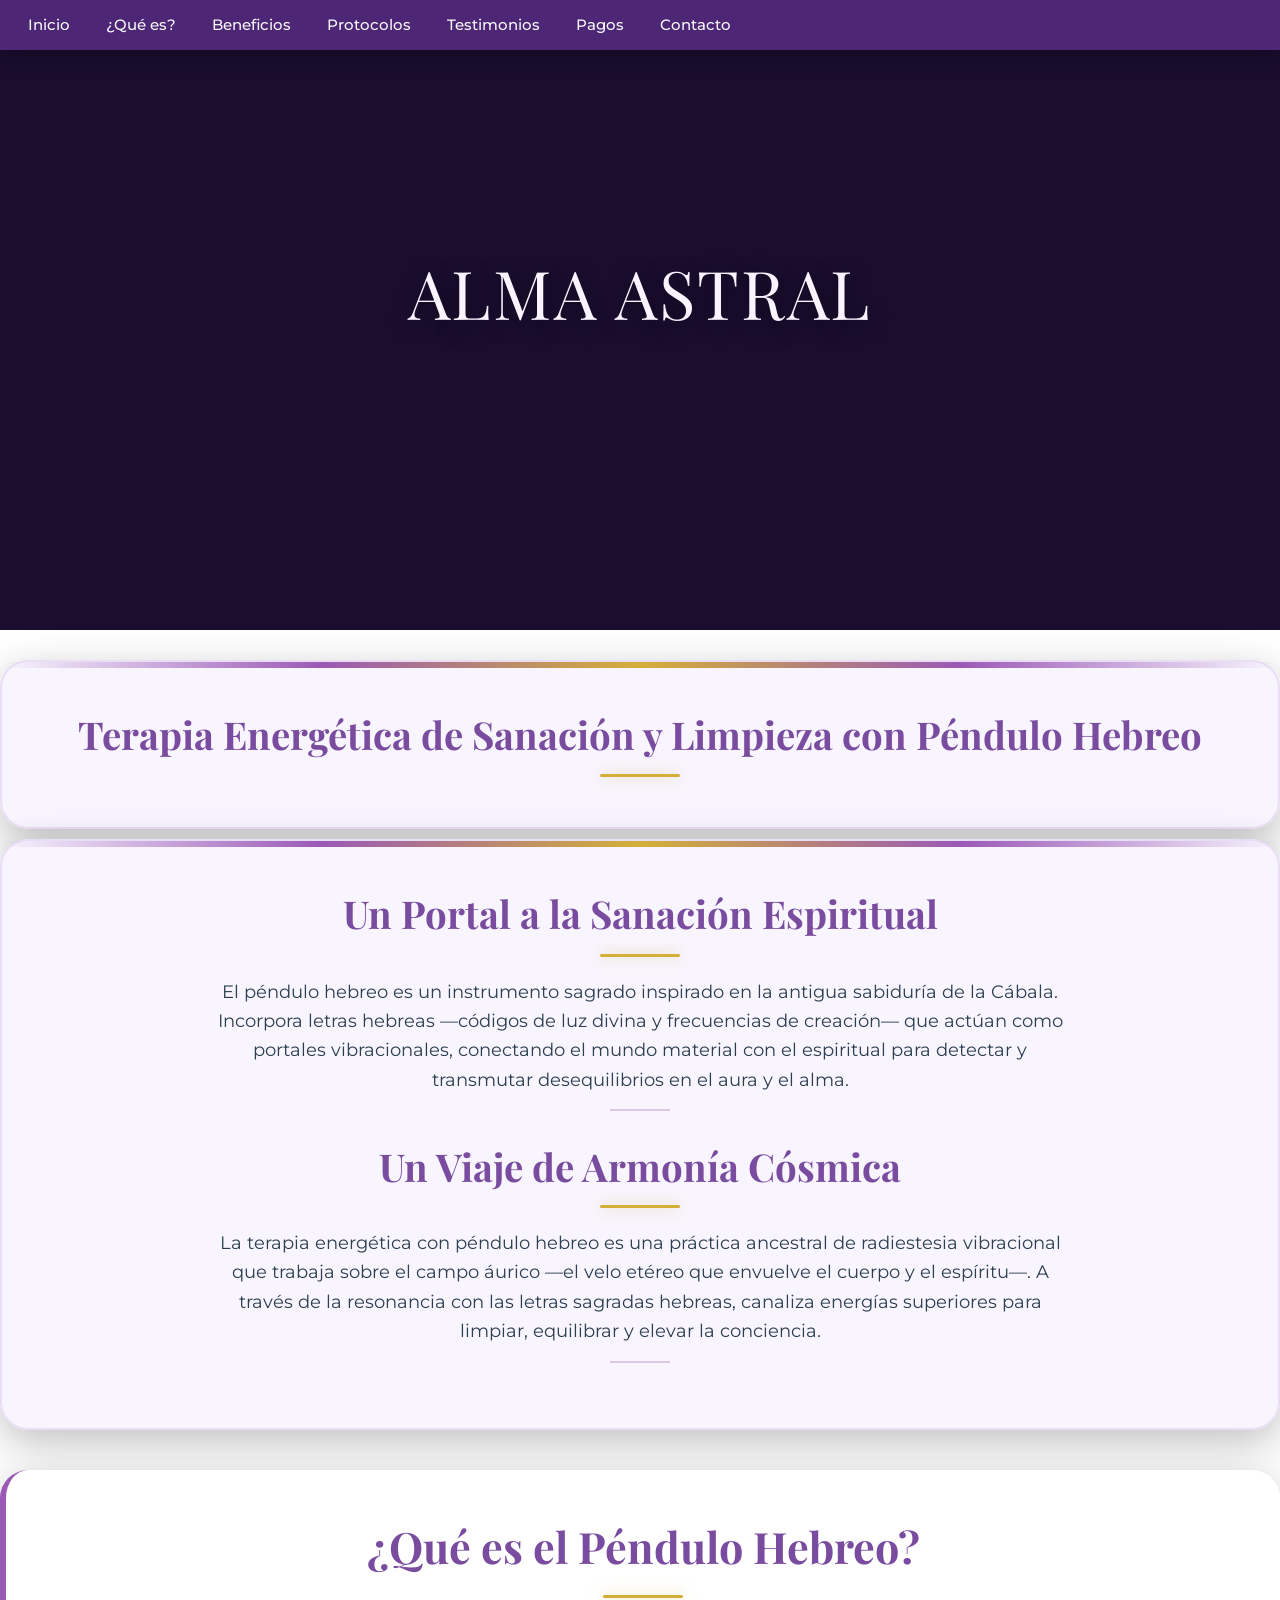
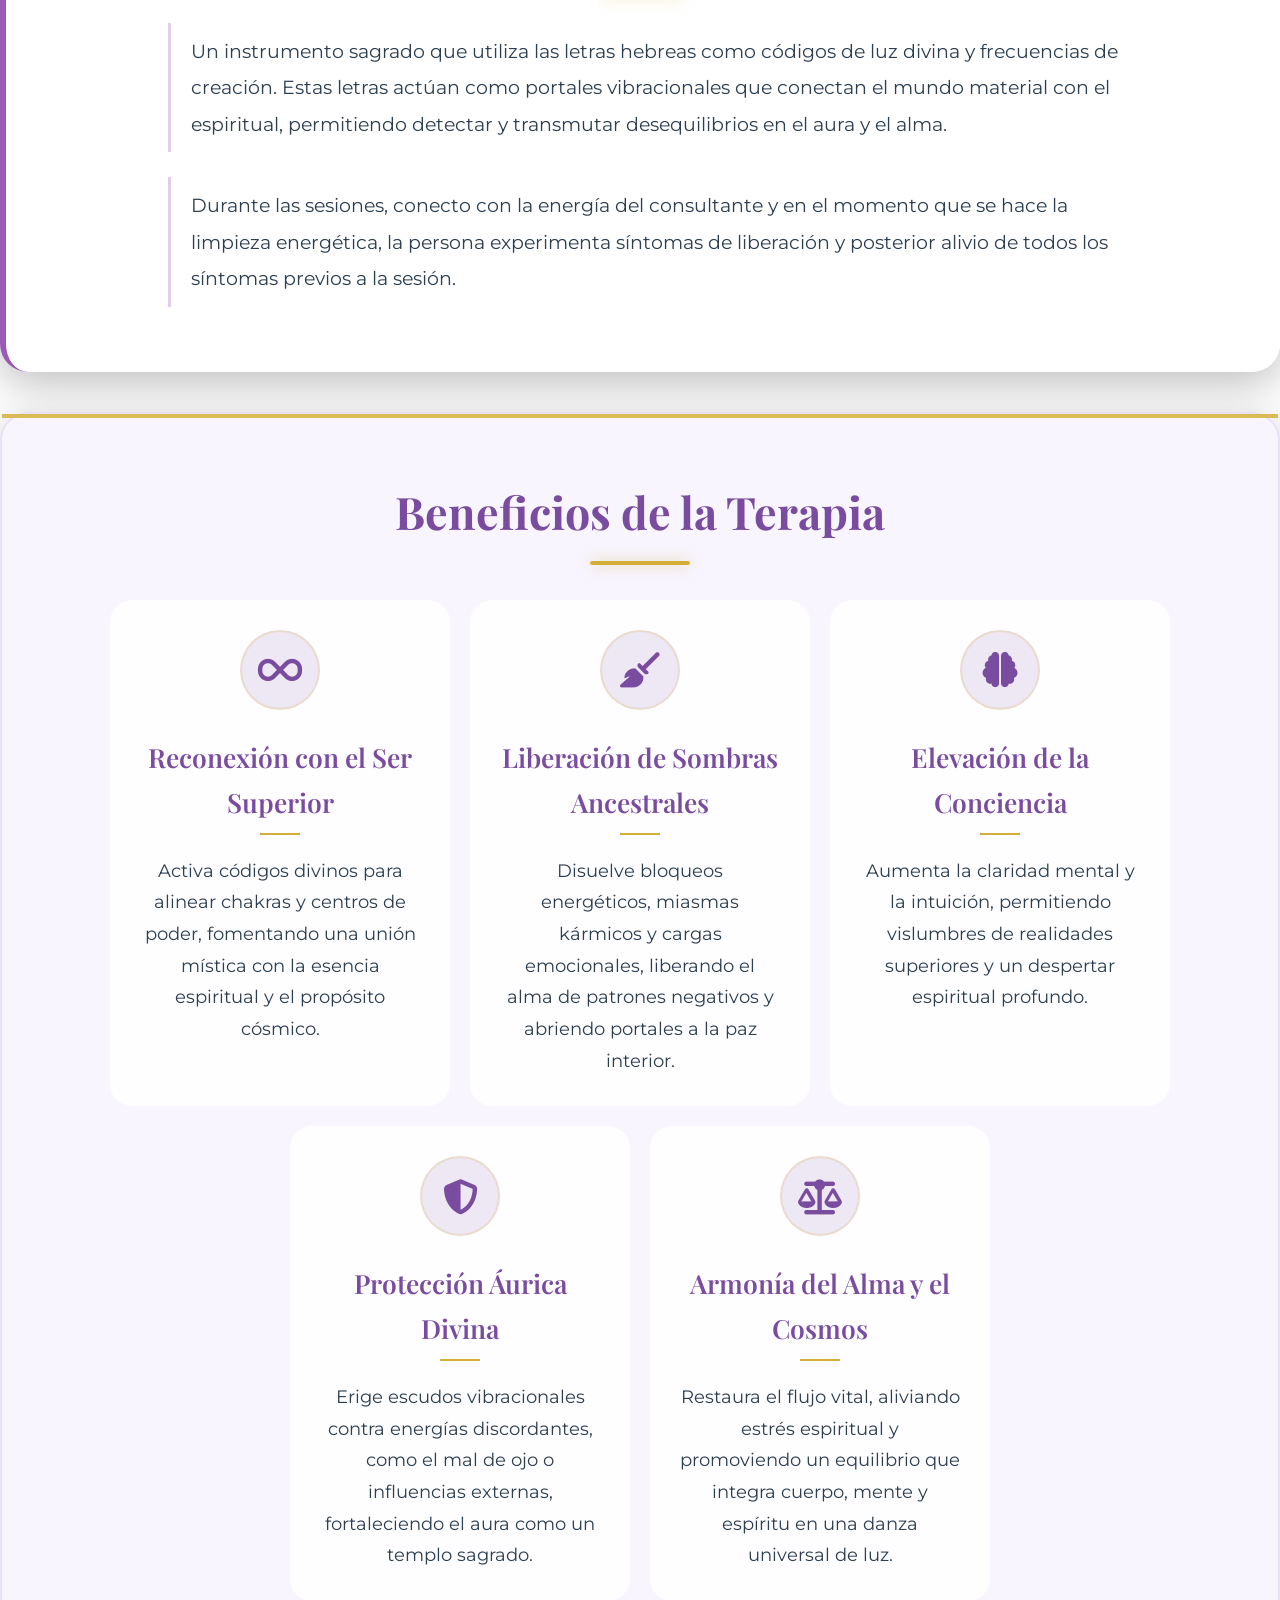
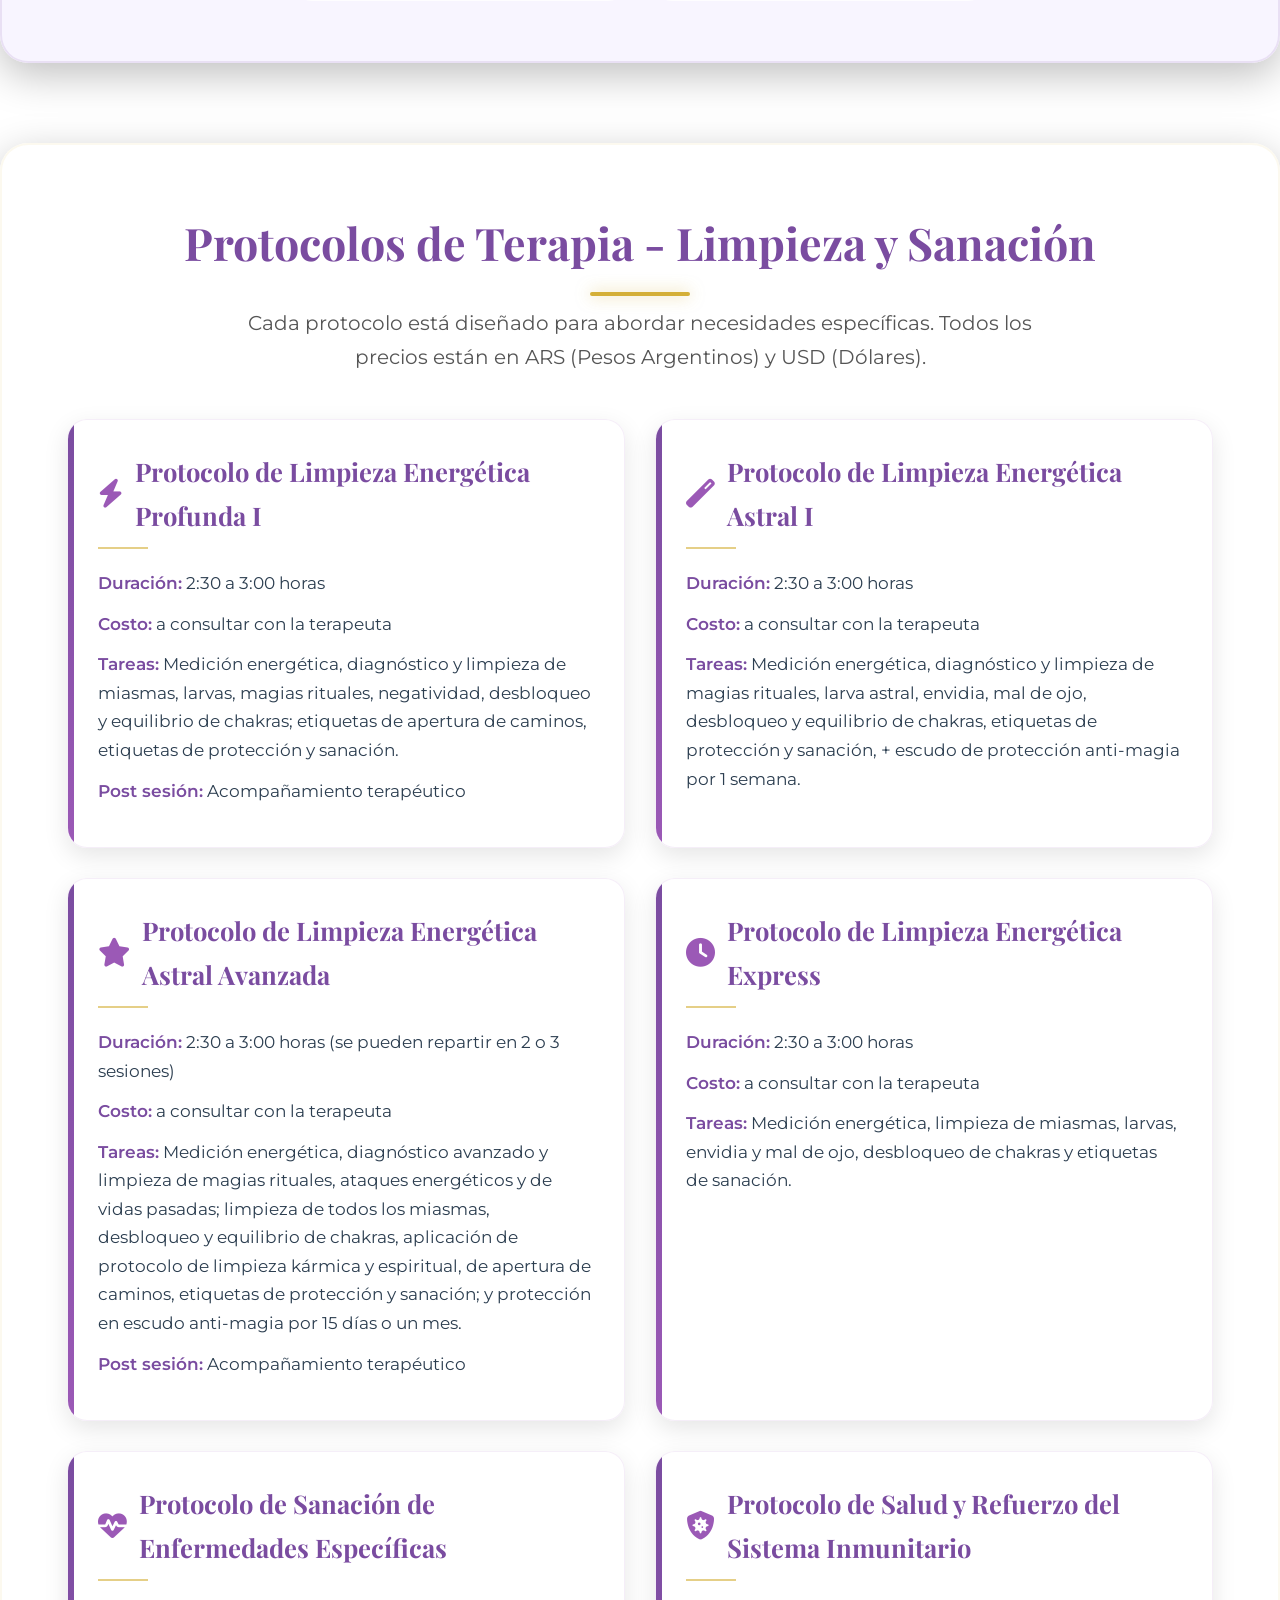
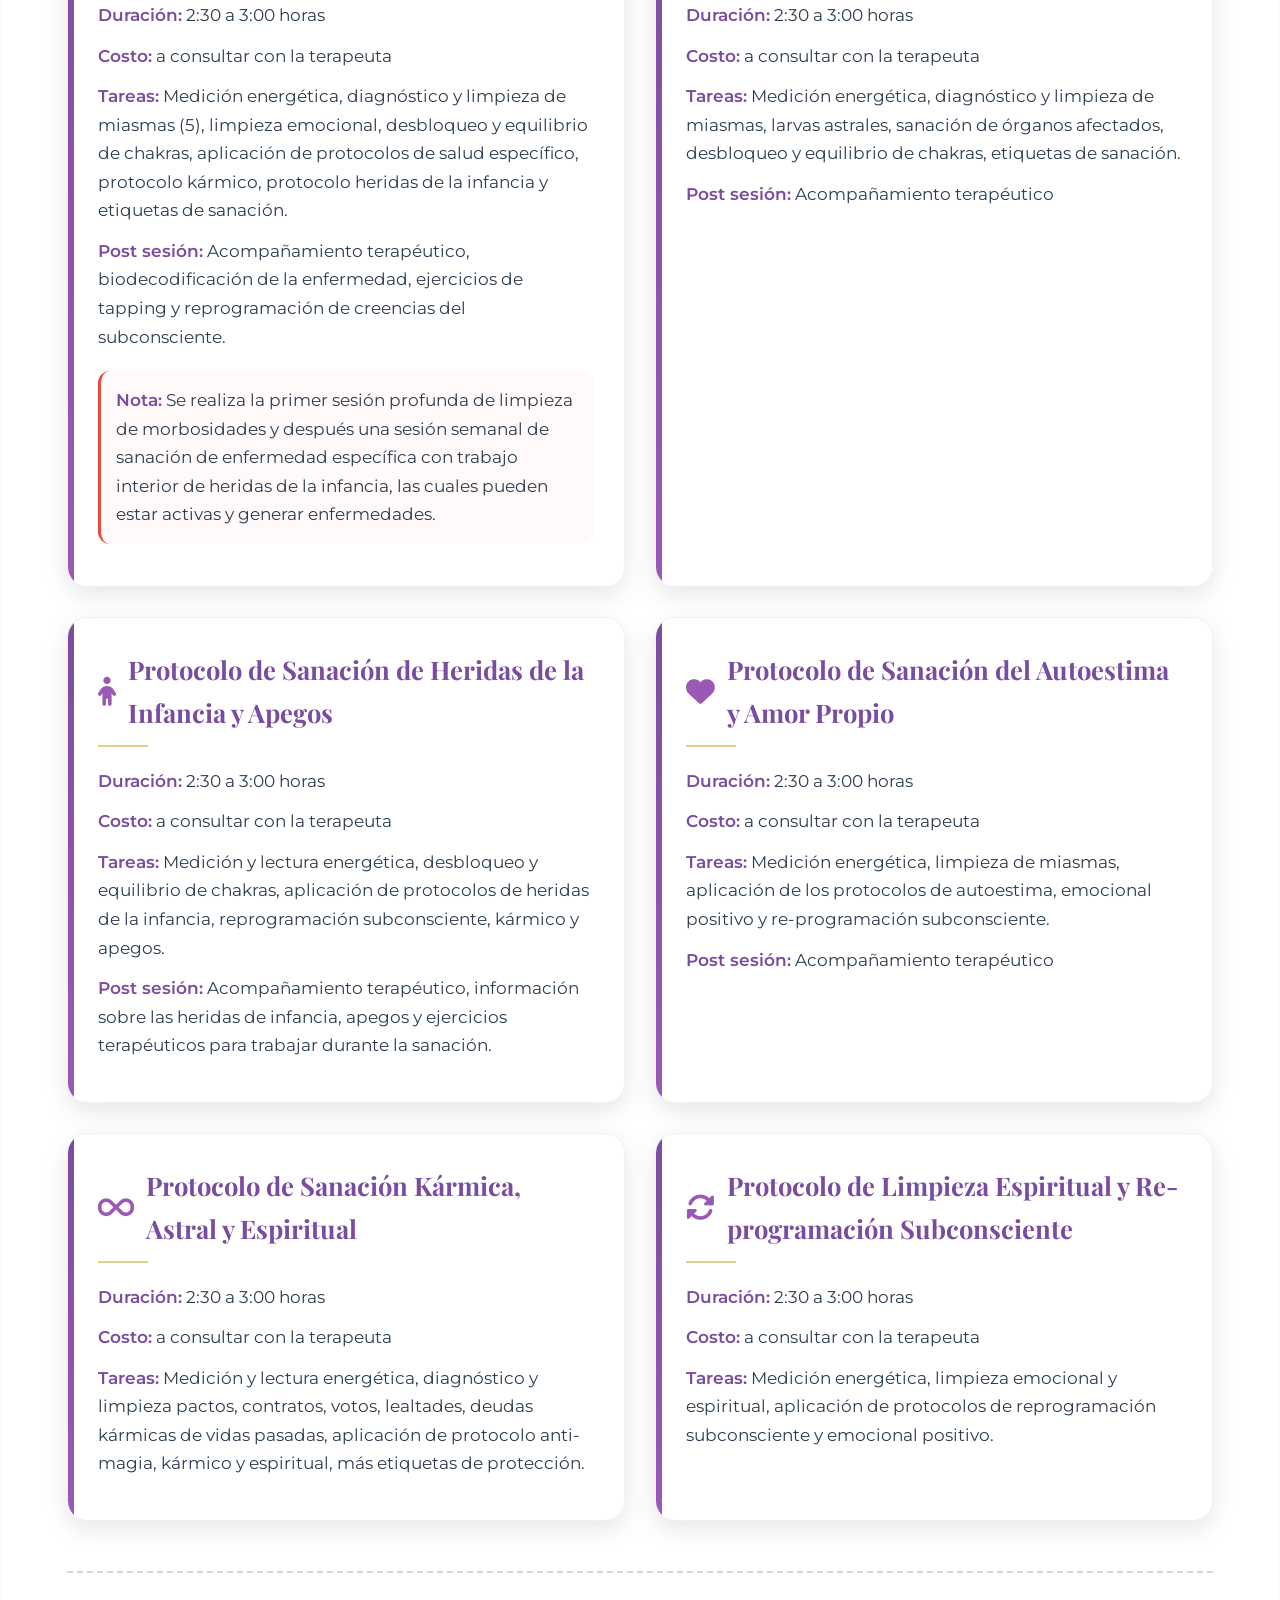
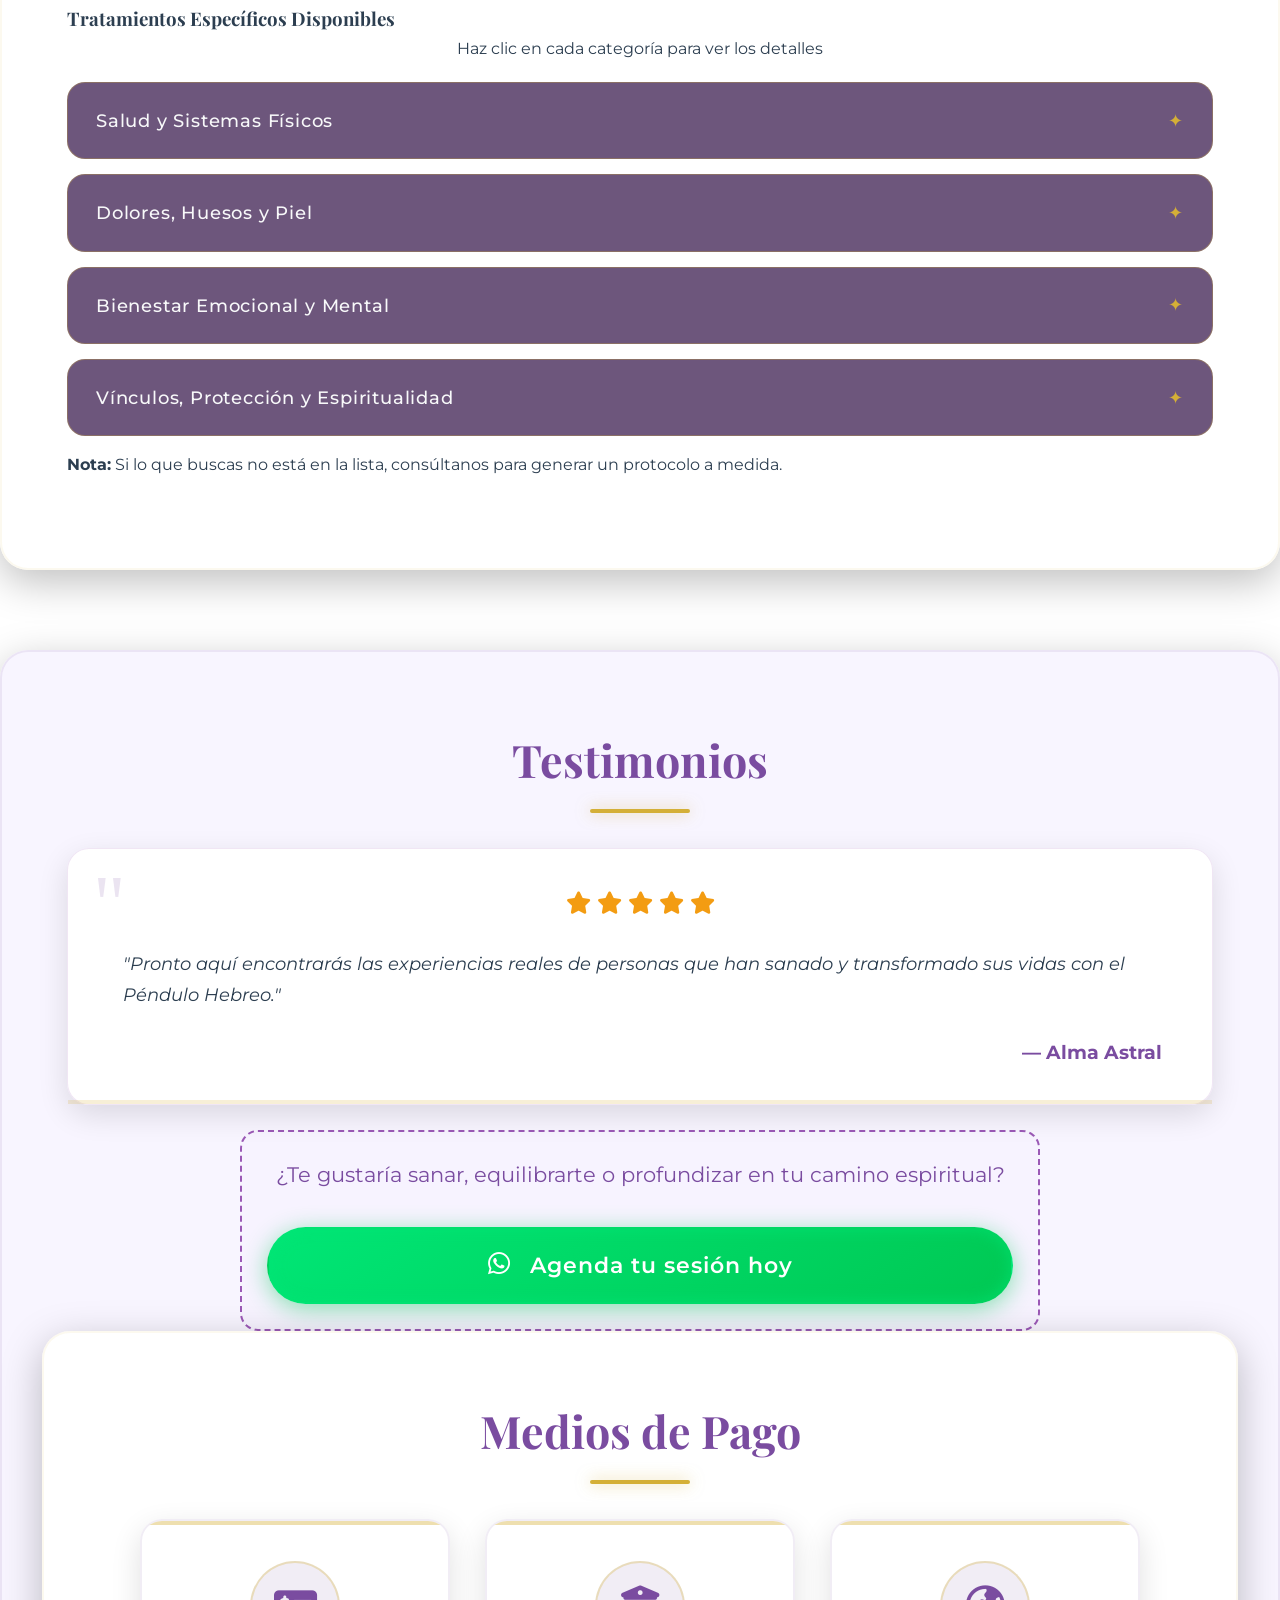
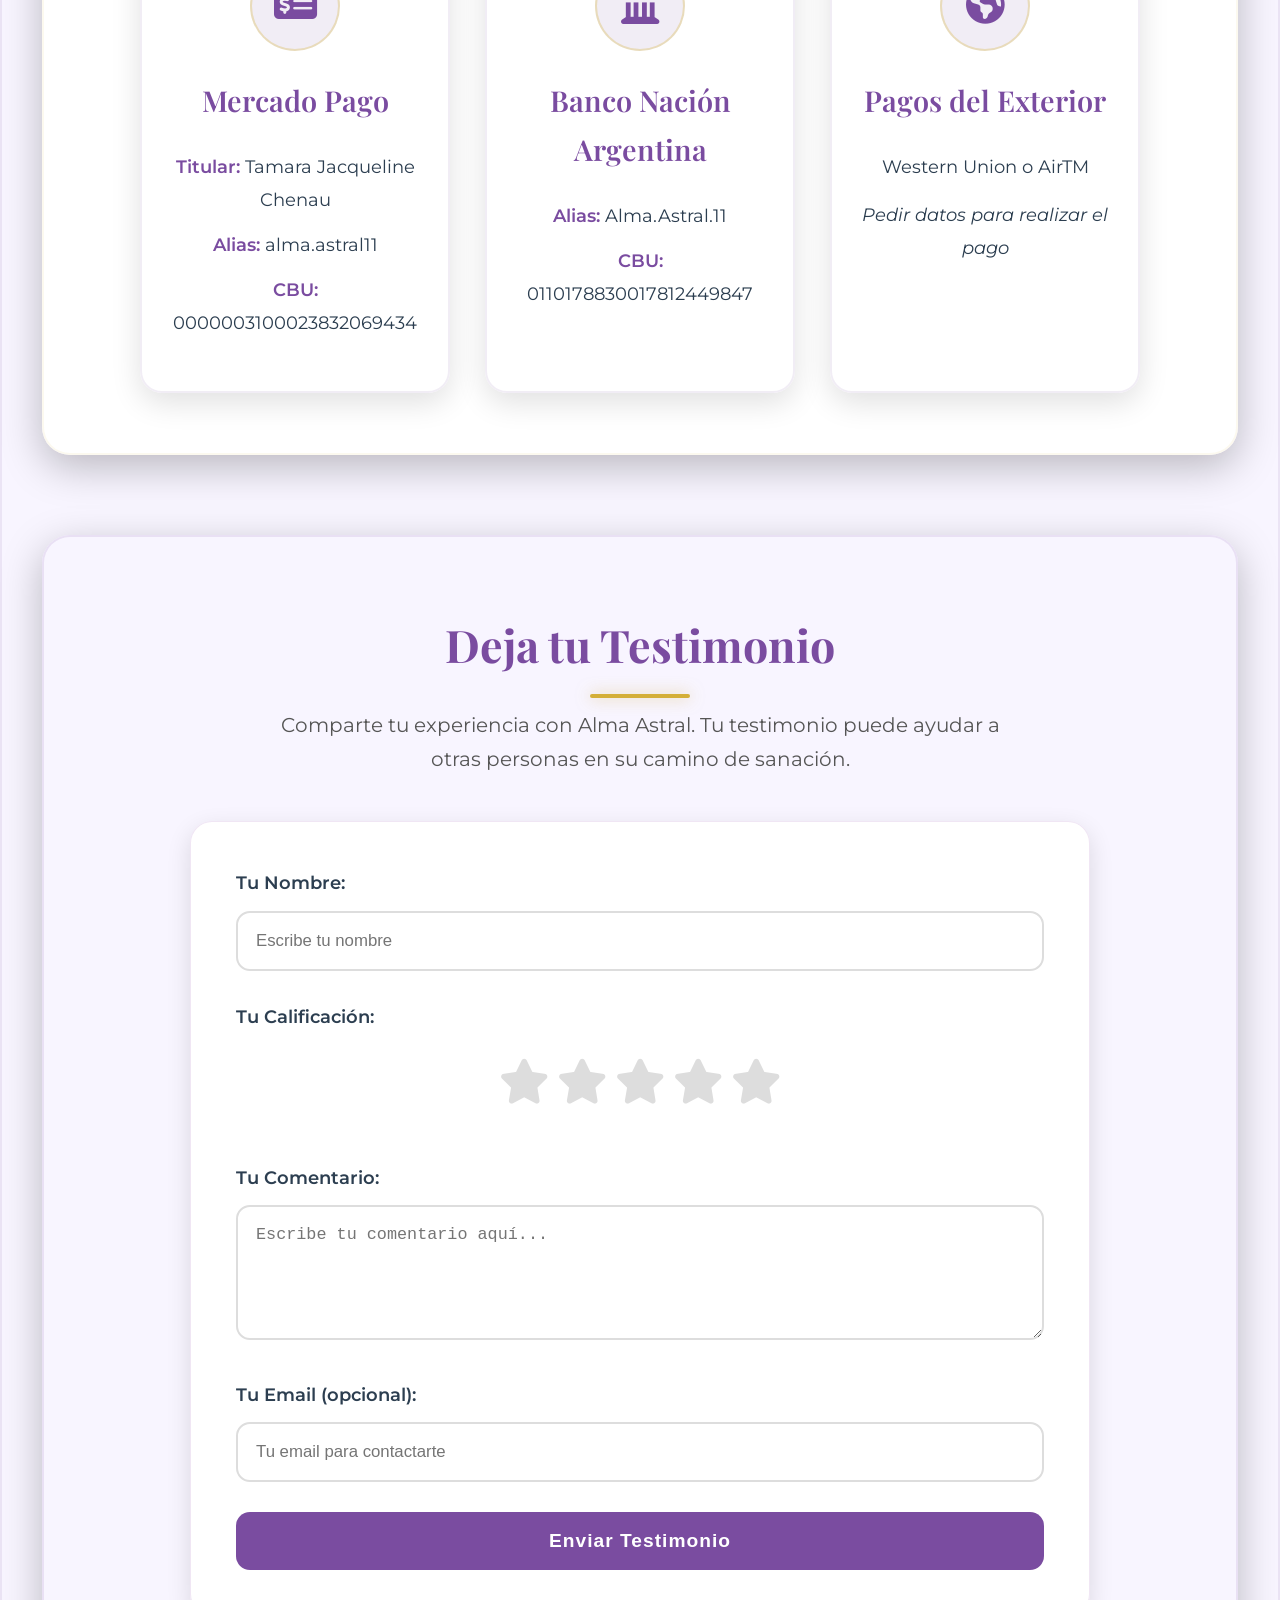
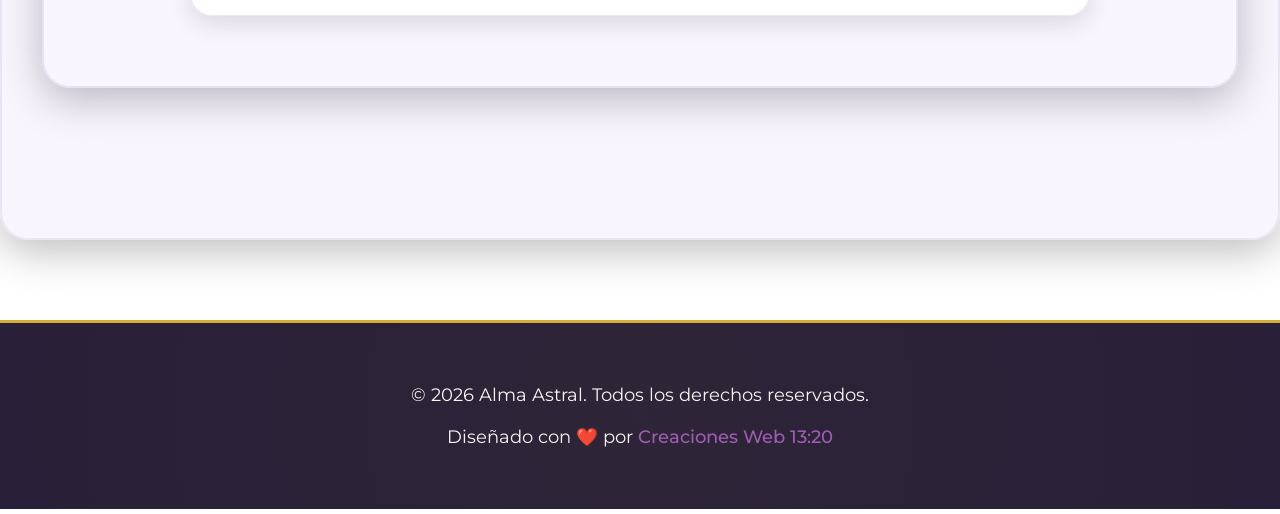
<file: index.html>
<!DOCTYPE html>
<html lang="es">
<head>
    <meta charset="UTF-8">
    <meta name="viewport" content="width=device-width, initial-scale=1.0">
    <title>Alma Astral - Terapia Energética con Péndulo Hebreo</title>
    <link rel="icon" type="image/x-icon" href="favicon.ico">

   <link rel="preconnect" href="https://fonts.googleapis.com">
<link rel="preconnect" href="https://fonts.gstatic.com" crossorigin>
<link href="https://fonts.googleapis.com/css2?family=Montserrat:wght@300;400;600&family=Playfair+Display:ital,wght@0,700;1,700&display=swap" rel="stylesheet">

    <link rel="stylesheet" href="styles.css"> 
    <link rel="stylesheet" href="https://cdnjs.cloudflare.com/ajax/libs/font-awesome/6.4.0/css/all.min.css">
</head>
<body>
    <!-- Cabecera con video -->
    <header class="header">
        <div class="header-content">
            <video autoplay muted loop playsinline class="header-video">
                <source src="cabecera.mp4" type="video/mp4">
                Tu navegador no soporta videos.
            </video>
            <div class="header-overlay">
                <h1>ALMA ASTRAL</h1>
             </div>
        </div>
    </header>

    <!-- Menú de navegación -->
    <nav class="navbar">
        <div class="nav-container">
            <a href="#inicio" class="nav-link">Inicio</a>
            <a href="#que-es" class="nav-link">¿Qué es?</a>
            <a href="#beneficios" class="nav-link">Beneficios</a>
            <a href="#protocolos" class="nav-link">Protocolos</a>
            <a href="#testimonios" class="nav-link">Testimonios</a>
            <a href="#pago" class="nav-link">Pagos</a>
            <a href="#contacto" class="nav-link">Contacto</a>
        </div>
    </nav>

    <!-- Sección principal -->
    <main>
	        <section id="inicio" class="intro-section">
            <div class="container">
			<h2>Terapia Energética de Sanación y Limpieza con Péndulo Hebreo</h2>
                   <div class="intro-content">
            </div>
        </section>
        <!-- Sección de presentación -->
        <section id="inicio" class="intro-section">
            <div class="container">
		      <h2>Un Portal a la Sanación Espiritual</h2>
                <div class="intro-content">
                    <p>El péndulo hebreo es un instrumento sagrado inspirado en la antigua sabiduría de la Cábala. Incorpora letras hebreas —códigos de luz divina y frecuencias de creación— que actúan como portales vibracionales, conectando el mundo material con el espiritual para detectar y transmutar desequilibrios en el aura y el alma.</p>
                <h2>Un Viaje de Armonía Cósmica</h2>
					<p>La terapia energética con péndulo hebreo es una práctica ancestral de radiestesia vibracional que trabaja sobre el campo áurico —el velo etéreo que envuelve el cuerpo y el espíritu—. A través de la resonancia con las letras sagradas hebreas, canaliza energías superiores para limpiar, equilibrar y elevar la conciencia.</p>
                </div>
            </div>
        </section>

        <!-- Sección: ¿Qué es el Péndulo Hebreo? -->
        <section id="que-es" class="about-section">
            <div class="container">
                <h2>¿Qué es el Péndulo Hebreo?</h2>
                <div class="about-content">
                    <p>Un instrumento sagrado que utiliza las letras hebreas como códigos de luz divina y frecuencias de creación. Estas letras actúan como portales vibracionales que conectan el mundo material con el espiritual, permitiendo detectar y transmutar desequilibrios en el aura y el alma.</p>
                    <p>Durante las sesiones, conecto con la energía del consultante y en el momento que se hace la limpieza energética, la persona experimenta síntomas de liberación y posterior alivio de todos los síntomas previos a la sesión.</p>
                </div>
            </div>
        </section>

        <!-- Sección de beneficios -->
        <section id="beneficios" class="benefits-section">
            <div class="container">
                <h2>Beneficios de la Terapia</h2>
                <div class="benefits-grid">
                    
                    <div class="benefit-card">
                        <div class="benefit-icon">
                            <i class="fas fa-infinity"></i>
                        </div>
                        <h3>Reconexión con el Ser Superior</h3>
                        <p>Activa códigos divinos para alinear chakras y centros de poder, fomentando una unión mística con la esencia espiritual y el propósito cósmico.</p>
                    </div>

                    <div class="benefit-card">
                        <div class="benefit-icon">
                            <i class="fas fa-broom"></i>
                        </div>
                        <h3>Liberación de Sombras Ancestrales</h3>
                        <p>Disuelve bloqueos energéticos, miasmas kármicos y cargas emocionales, liberando el alma de patrones negativos y abriendo portales a la paz interior.</p>
                    </div>

                    <div class="benefit-card">
                        <div class="benefit-icon">
                            <i class="fas fa-brain"></i>
                        </div>
                        <h3>Elevación de la Conciencia</h3>
                        <p>Aumenta la claridad mental y la intuición, permitiendo vislumbres de realidades superiores y un despertar espiritual profundo.</p>
                    </div>

                    <div class="benefit-card">
                        <div class="benefit-icon">
                            <i class="fas fa-shield-alt"></i>
                        </div>
                        <h3>Protección Áurica Divina</h3>
                        <p>Erige escudos vibracionales contra energías discordantes, como el mal de ojo o influencias externas, fortaleciendo el aura como un templo sagrado.</p>
                    </div>

                    <div class="benefit-card">
                        <div class="benefit-icon">
                            <i class="fas fa-balance-scale"></i>
                        </div>
                        <h3>Armonía del Alma y el Cosmos</h3>
                        <p>Restaura el flujo vital, aliviando estrés espiritual y promoviendo un equilibrio que integra cuerpo, mente y espíritu en una danza universal de luz.</p>
                    </div>

                </div>
            </div>
        </section>

        <!-- Sección de protocolos -->
        <section id="protocolos" class="protocols-section">
            <div class="container">
                <h2>Protocolos de Terapia - Limpieza y Sanación</h2>
                <p class="section-description">Cada protocolo está diseñado para abordar necesidades específicas. Todos los precios están en ARS (Pesos Argentinos) y USD (Dólares).</p>
                
                <div class="protocols-grid">
                    
                    <!-- Protocolo 1 -->
                    <div class="protocol-card">
                        <h3><i class="fas fa-bolt"></i> Protocolo de Limpieza Energética Profunda I</h3>
                        <div class="protocol-details">
                            <p><strong>Duración:</strong> 2:30 a 3:00 horas </p>
                            <p><strong>Costo:</strong> a consultar con la terapeuta</p>
                            <p><strong>Tareas:</strong> Medición energética, diagnóstico y limpieza de miasmas, larvas, magias rituales, negatividad, desbloqueo y equilibrio de chakras; etiquetas de apertura de caminos, etiquetas de protección y sanación.</p>
                            <p><strong>Post sesión:</strong> Acompañamiento terapéutico</p>
                        </div>
                    </div>

                    <!-- Protocolo 2 -->
                    <div class="protocol-card">
                        <h3><i class="fas fa-magic"></i> Protocolo de Limpieza Energética Astral I</h3>
                        <div class="protocol-details">
                            <p><strong>Duración:</strong> 2:30 a 3:00 horas </p>
                            <p><strong>Costo:</strong> a consultar con la terapeuta</p>
                            <p><strong>Tareas:</strong> Medición energética, diagnóstico y limpieza de magias rituales, larva astral, envidia, mal de ojo, desbloqueo y equilibrio de chakras, etiquetas de protección y sanación, + escudo de protección anti-magia por 1 semana.</p>
                        </div>
                    </div>

                    <!-- Protocolo 3 -->
                    <div class="protocol-card">
                        <h3><i class="fas fa-star"></i> Protocolo de Limpieza Energética Astral Avanzada</h3>
                        <div class="protocol-details">
                            <p><strong>Duración:</strong> 2:30 a 3:00 horas (se pueden repartir en 2 o 3 sesiones)</p>
                            <p><strong>Costo:</strong> a consultar con la terapeuta</p>
                            <p><strong>Tareas:</strong> Medición energética, diagnóstico avanzado y limpieza de magias rituales, ataques energéticos y de vidas pasadas; limpieza de todos los miasmas, desbloqueo y equilibrio de chakras, aplicación de protocolo de limpieza kármica y espiritual, de apertura de caminos, etiquetas de protección y sanación; y protección en escudo anti-magia por 15 días o un mes.</p>
                            <p><strong>Post sesión:</strong> Acompañamiento terapéutico</p>
                        </div>
                    </div>

                    <!-- Protocolo 4 -->
                    <div class="protocol-card">
                        <h3><i class="fas fa-clock"></i> Protocolo de Limpieza Energética Express</h3>
                        <div class="protocol-details">
                            <p><strong>Duración:</strong> 2:30 a 3:00 horas </p>
                            <p><strong>Costo:</strong> a consultar con la terapeuta</p>
                            <p><strong>Tareas:</strong> Medición energética, limpieza de miasmas, larvas, envidia y mal de ojo, desbloqueo de chakras y etiquetas de sanación.</p>
                        </div>
                    </div>

                    <!-- Protocolo 5 -->
                    <div class="protocol-card">
                        <h3><i class="fas fa-heartbeat"></i> Protocolo de Sanación de Enfermedades Específicas</h3>
                        <div class="protocol-details">
                            <p><strong>Duración:</strong> 2:30 a 3:00 horas </p>
                            <p><strong>Costo:</strong> a consultar con la terapeuta</p>
                            <p><strong>Tareas:</strong> Medición energética, diagnóstico y limpieza de miasmas (5), limpieza emocional, desbloqueo y equilibrio de chakras, aplicación de protocolos de salud específico, protocolo kármico, protocolo heridas de la infancia y etiquetas de sanación.</p>
                            <p><strong>Post sesión:</strong> Acompañamiento terapéutico, biodecodificación de la enfermedad, ejercicios de tapping y reprogramación de creencias del subconsciente.</p>
                            <p class="protocol-extra"><strong>Nota:</strong> Se realiza la primer sesión profunda de limpieza de morbosidades y después una sesión semanal de sanación de enfermedad específica con trabajo interior de heridas de la infancia, las cuales pueden estar activas y generar enfermedades.</p>
                        </div>
                    </div>

                    <!-- Protocolo 6 -->
                    <div class="protocol-card">
                        <h3><i class="fas fa-shield-virus"></i> Protocolo de Salud y Refuerzo del Sistema Inmunitario</h3>
                        <div class="protocol-details">
                            <p><strong>Duración:</strong> 2:30 a 3:00 horas </p>
                            <p><strong>Costo:</strong> a consultar con la terapeuta</p>
                            <p><strong>Tareas:</strong> Medición energética, diagnóstico y limpieza de miasmas, larvas astrales, sanación de órganos afectados, desbloqueo y equilibrio de chakras, etiquetas de sanación.</p>
                            <p><strong>Post sesión:</strong> Acompañamiento terapéutico</p>                        </div>
                    </div>

                    <!-- Protocolo 7 -->
                    <div class="protocol-card">
                        <h3><i class="fas fa-child"></i> Protocolo de Sanación de Heridas de la Infancia y Apegos</h3>
                        <div class="protocol-details">
                            <p><strong>Duración:</strong> 2:30 a 3:00 horas </p>
                            <p><strong>Costo:</strong> a consultar con la terapeuta</p>
                            <p><strong>Tareas:</strong> Medición y lectura energética, desbloqueo y equilibrio de chakras, aplicación de protocolos de heridas de la infancia, reprogramación subconsciente, kármico y apegos.</p>
                            <p><strong>Post sesión:</strong> Acompañamiento terapéutico, información sobre las heridas de infancia, apegos y ejercicios terapéuticos para trabajar durante la sanación.</p>                        </div>
                    </div>

                    <!-- Protocolo 8 -->
                    <div class="protocol-card">
                        <h3><i class="fas fa-heart"></i> Protocolo de Sanación del Autoestima y Amor Propio</h3>
                        <div class="protocol-details">
                            <p><strong>Duración:</strong> 2:30 a 3:00 horas </p>
                            <p><strong>Costo:</strong> a consultar con la terapeuta</p>
                            <p><strong>Tareas:</strong> Medición energética, limpieza de miasmas, aplicación de los protocolos de autoestima, emocional positivo y re-programación subconsciente.</p>
                            <p><strong>Post sesión:</strong> Acompañamiento terapéutico</p>
                        </div>
                    </div>

                    <!-- Protocolo 9 -->
                    <div class="protocol-card">
                        <h3><i class="fas fa-infinity"></i> Protocolo de Sanación Kármica, Astral y Espiritual</h3>
                        <div class="protocol-details">
                            <p><strong>Duración:</strong> 2:30 a 3:00 horas </p>
                            <p><strong>Costo:</strong> a consultar con la terapeuta</p>
                            <p><strong>Tareas:</strong> Medición y lectura energética, diagnóstico y limpieza pactos, contratos, votos, lealtades, deudas kármicas de vidas pasadas, aplicación de protocolo anti-magia, kármico y espiritual, más etiquetas de protección.</p>
                        </div>
                    </div>

                    <!-- Protocolo 10 -->
                    <div class="protocol-card">
                        <h3><i class="fas fa-sync-alt"></i> Protocolo de Limpieza Espiritual y Re-programación Subconsciente</h3>
                        <div class="protocol-details">
                            <p><strong>Duración:</strong> 2:30 a 3:00 horas </p>
                            <p><strong>Costo:</strong> a consultar con la terapeuta</p>
                            <p><strong>Tareas:</strong> Medición energética, limpieza emocional y espiritual, aplicación de protocolos de reprogramación subconsciente y emocional positivo.</p>
                        </div>
                    </div>

                </div>

                <!-- Lista de tratamientos específicos -->
               <div class="treatments-section">
    <h3>Tratamientos Específicos Disponibles</h3>
    <p style="text-align: center; margin-bottom:20px;">Haz clic en cada categoría para ver los detalles</p>

    <details class="acordeon-item">
        <summary>Salud y Sistemas Físicos</summary>
        <div class="contenido">
            <ul>
                <li><strong>Enfermedades Crónicas:</strong> Alzheimer, Cáncer, Diabetes, Esquizofrenia, Epilepsia, Leucemia, Parkinson, Parálisis Cerebral.</li>
                <li><strong>Soporte Orgánico:</strong> Arritmia, Cálculos Renales, Colesterol, Desintoxicación hepática, Gastritis/Acidez, Hipertensión, Hipo/Hipertiroidismo, Insuficiencia renal.</li>
                <li><strong>Visión y Audición:</strong> Astigmatismo, Miopía, Hipoacusia y sordera.</li>
            </ul>
        </div>
    </details>

    <details class="acordeon-item">
        <summary>Dolores, Huesos y Piel</summary>
        <div class="contenido">
            <ul>
                <li><strong>Dolor y Movilidad:</strong> Artritis/Artrosis, Ciática, Contracturas, Escoliosis, Fascias, Fibromialgia, Reuma, Tendinitis, Cuadriplejia.</li>
                <li><strong>Piel y Otros:</strong> Alergia cutánea, Culebrilla (Herpes Zóster), Psoriasis, Rosácea, Calvicie/Alopecia.</li>
            </ul>
        </div>
    </details>

    <details class="acordeon-item">
        <summary>Bienestar Emocional y Mental</summary>
        <div class="contenido">
            <ul>
                <li><strong>Trastornos:</strong> Ansiedad, Depresión, Pánico, Insomnio, Anorexia y Bulimia, Autismo.</li>
                <li><strong>Equilibrio:</strong> Claridad y Concentración Mental, Líbido y sexualidad, Sobrepeso/Adelgazar, Bruxismo.</li>
            </ul>
        </div>
    </details>

    <details class="acordeon-item">
        <summary>Vínculos, Protección y Espiritualidad</summary>
        <div class="contenido">
            <ul>
                <li><strong>Relaciones:</strong> Separaciones, Padres posesivos y tóxicos, Alejar personas tóxicas, Abuso sexual.</li>
                <li><strong>Energía:</strong> Mal de Ojo, Limpieza de Espacios y Objetos, Adicción a drogas.</li>
                <li><strong>Perfiles:</strong> Protocolos especiales para Estudiantes y Deportistas.</li>
            </ul>
        </div>
    </details>

    <p class="treatments-note"><strong>Nota:</strong> Si lo que buscas no está en la lista, consúltanos para generar un protocolo a medida.</p>
	</div>
</section>
		
<!-- Sección de testimonios -->
<section id="testimonios" class="testimonials-section">
    <div class="container">
        <h2>Testimonios</h2>
        <div class="testimonials-grid">
            <!-- Aquí irán los testimonios reales de tus clientes -->
            <div class="testimonial-card">
                <div class="stars">
                    <i class="fas fa-star"></i>
                    <i class="fas fa-star"></i>
                    <i class="fas fa-star"></i>
                    <i class="fas fa-star"></i>
                    <i class="fas fa-star"></i>
                </div>
                <p class="testimonial-text">"Pronto aquí encontrarás las experiencias reales de personas que han sanado y transformado sus vidas con el Péndulo Hebreo."</p>
                <p class="testimonial-author">— Alma Astral</p>
            </div>
        </div>
        <div class="add-testimonial-note">
            <p>¿Te gustaría sanar, equilibrarte o profundizar en tu camino espiritual?</p>
            <a href="https://wa.me/almaastral" class="whatsapp-button" target="_blank">
                <i class="fab fa-whatsapp"></i> Agenda tu sesión hoy
            </a>
        </div>
    </div>

        <!-- Sección de medios de pago (CORREGIDA - SIN DUPLICADOS) -->
        <section id="pago" class="payment-section">
            <div class="container">
                <h2>Medios de Pago</h2>
                <div class="payment-methods">
                    
                    <div class="payment-card">
                        <div class="payment-icon">
                            <i class="fas fa-money-check-alt"></i>
                        </div>
                        <h3>Mercado Pago</h3>
                        <p><strong>Titular:</strong> Tamara Jacqueline Chenau</p>
                        <p><strong>Alias:</strong> alma.astral11</p>
                        <p><strong>CBU:</strong> 0000003100023832069434</p>
                    </div>

                    <div class="payment-card">
                        <div class="payment-icon">
                            <i class="fas fa-university"></i>
                        </div>
                        <h3>Banco Nación Argentina</h3>
                        <p><strong>Alias:</strong> Alma.Astral.11</p>
                        <p><strong>CBU:</strong> 0110178830017812449847</p>
                    </div>

                    <div class="payment-card">
                        <div class="payment-icon">
                            <i class="fas fa-globe-americas"></i>
                        </div>
                        <h3>Pagos del Exterior</h3>
                        <p>Western Union o AirTM</p>
                        <p class="payment-note">Pedir datos para realizar el pago</p>
                    </div>

                </div>
            </div>
        </section>

<!-- Sección de contacto y comentarios -->
<section id="contacto" class="contact-section">
    <div class="container">
        <h2>Deja tu Testimonio</h2>
        <p class="section-description">Comparte tu experiencia con Alma Astral. Tu testimonio puede ayudar a otras personas en su camino de sanación.</p>
        
        <!-- Formulario de testimonios -->
        <div class="comments-container">
            <div class="comment-form">
                <form action="https://formsubmit.co/mariposaalma80@gmail.com" method="POST">
                    <input type="hidden" name="_subject" value="Nuevo testimonio para Alma Astral">
                    <input type="hidden" name="_next" value="https://almastral.github.io/gracias.html">
                    <input type="hidden" name="_captcha" value="false">
                    
                    <div class="form-group">
                        <label for="name">Tu Nombre:</label>
                        <input type="text" id="name" name="name" required placeholder="Escribe tu nombre">
                    </div>
                    
                    <div class="form-group">
                        <label>Tu Calificación:</label>
                        <div class="star-rating">
                            <input type="radio" id="star5" name="rating" value="⭐⭐⭐⭐⭐" required>
                            <label for="star5" title="Excelente"><i class="fas fa-star"></i></label>
                            <input type="radio" id="star4" name="rating" value="⭐⭐⭐⭐">
                            <label for="star4" title="Muy Bueno"><i class="fas fa-star"></i></label>
                            <input type="radio" id="star3" name="rating" value="⭐⭐⭐">
                            <label for="star3" title="Bueno"><i class="fas fa-star"></i></label>
                            <input type="radio" id="star2" name="rating" value="⭐⭐">
                            <label for="star2" title="Regular"><i class="fas fa-star"></i></label>
                            <input type="radio" id="star1" name="rating" value="⭐">
                            <label for="star1" title="Necesita Mejora"><i class="fas fa-star"></i></label>
                        </div>
                    </div>
                    
                    <div class="form-group">
                        <label for="comment">Tu Comentario:</label>
                        <textarea id="comment" name="comment" rows="5" required placeholder="Escribe tu comentario aquí..."></textarea>
                    </div>
                    
                    <div class="form-group">
                        <label for="email">Tu Email (opcional):</label>
                        <input type="email" id="email" name="email" placeholder="Tu email para contactarte">
                    </div>
                    
                    <button type="submit" class="submit-btn">Enviar Testimonio</button>
                </form>
            </div>
        </div>
    </div>
</section>
    </main>

    <!-- Pie de página -->
    <footer class="footer">
        <div class="container">
            <p>&copy; 2026 Alma Astral. Todos los derechos reservados.</p>
            <p>Diseñado con ❤️ por <a href="https://creacionesweb1320.github.io/" target="_blank">Creaciones Web 13:20</a></p>
        </div>
    </footer>

    <script src="script.js"></script>
</body>
</html>
</file>
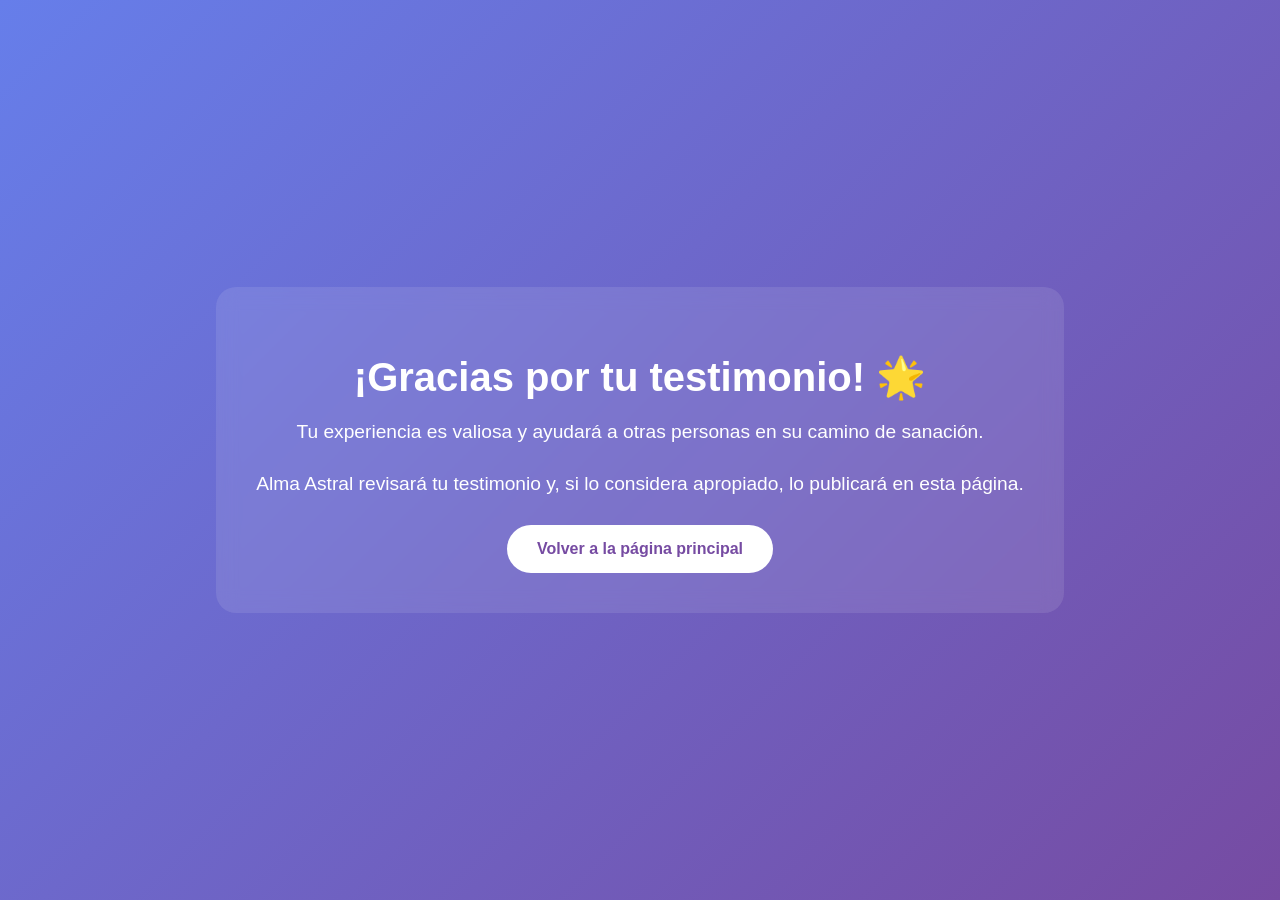
<file: gracias.html>
<!DOCTYPE html>
<html lang="es">
<head>
    <meta charset="UTF-8">
    <meta name="viewport" content="width=device-width, initial-scale=1.0">
    <title>¡Gracias! - Alma Astral</title>
    <style>
        body {
            font-family: Arial, sans-serif;
            background: linear-gradient(135deg, #667eea 0%, #764ba2 100%);
            display: flex;
            justify-content: center;
            align-items: center;
            height: 100vh;
            margin: 0;
            color: white;
        }
        .container {
            text-align: center;
            background: rgba(255, 255, 255, 0.1);
            padding: 40px;
            border-radius: 20px;
            backdrop-filter: blur(10px);
        }
        h1 {
            font-size: 2.5rem;
            margin-bottom: 20px;
        }
        p {
            font-size: 1.2rem;
            margin-bottom: 30px;
        }
        a {
            display: inline-block;
            background: white;
            color: #764ba2;
            padding: 15px 30px;
            text-decoration: none;
            border-radius: 50px;
            font-weight: bold;
            transition: all 0.3s;
        }
        a:hover {
            transform: scale(1.05);
            box-shadow: 0 10px 30px rgba(0,0,0,0.2);
        }
    </style>
</head>
<body>
    <div class="container">
        <h1>¡Gracias por tu testimonio! 🌟</h1>
        <p>Tu experiencia es valiosa y ayudará a otras personas en su camino de sanación.</p>
        <p>Alma Astral revisará tu testimonio y, si lo considera apropiado, lo publicará en esta página.</p>
        <a href="https://almastral.github.io/">Volver a la página principal</a>
    </div>
</body>
</html>
</file>
<file: styles.css>
/* ===== VARIABLES Y ESTILOS BASE ===== */
:root {
    --primary-color: #7a4ca0;
    --secondary-color: #9b59b6;
    --accent-color: #e74c3c;
    --gold-color: #d4af37;
    --gold-light: #f5e7a1;
    --gold-glow: 0 0 15px rgba(212, 175, 55, 0.6);
    --text-light: #f8f9fa;
    --text-dark: #2c3e50;
    --box-bg: rgba(255, 255, 255, 0.92);
    --box-bg-alt: rgba(248, 245, 255, 0.95);
    --overlay-dark: rgba(0, 0, 0, 0.85);
    --overlay-purple: rgba(60, 30, 80, 0.75);
    --box-shadow: 0 12px 40px rgba(0, 0, 0, 0.25);
    --transition: all 0.4s ease;
}
h1, h2, h3 {
    font-family: 'Playfair Display', serif !important; /* Letra elegante para títulos */
}
* {
    margin: 0;
    padding: 0;
    box-sizing: border-box;
}
body {
    font-family: 'Montserrat', sans-serif !important; /* Cambio de letra global */
    line-height: 1.7;
    color: var(--text-dark);
    background: transparent;
    overflow-x: hidden;
}
/* ===== VIDEO DE FONDO ===== */
.video-container {
    position: fixed;
    top: 0;
    left: 0;
    width: 100%;
    height: 100%;
    z-index: -2;
}
.bg-video {
    position: absolute;
    top: 50%;
    left: 50%;
    min-width: 100%;
    min-height: 100%;
    width: auto;
    height: auto;
    transform: translate(-50%, -50%);
    object-fit: cover;
    filter: blur(2px);
}
.overlay {
    position: absolute;
    top: 0;
    left: 0;
    width: 100%;
    height: 100%;
    background: var(--overlay-purple);
    z-index: -1;
}
/* ===== CABECERA ===== */
.header {
    position: relative;
    height: 70vh;
    display: flex;
    align-items: center;
    justify-content: center;
    margin-bottom: 60px;
    background: #28143c;
    overflow: hidden;
}
.header-content {
    position: relative;
    width: 100%;
    height: 100%;
}
.header-video {
    position: absolute;
    top: 0;
    left: 0;
    width: 100%;
    height: 100%;
    object-fit: contain;
    object-position: center;
    opacity: 0.9;
}
.header-overlay {
    position: absolute;
    top: 0;
    left: 0;
    width: 100%;
    height: 100%;
    background: rgba(20, 10, 40, 0.7);
    display: flex;
    flex-direction: column;
    align-items: center;
    justify-content: center;
    text-align: center;
    padding: 20px;
    color: var(--text-light);
}
.header-overlay h1 {
    font-size: 4.2rem;
    margin-bottom: 45px; /* ¡MÁS SEPARADO! */
    text-shadow: 0 4px 20px rgba(0, 0, 0, 0.5);
    letter-spacing: 2px;
    animation: fadeInDown 1s ease;
    font-weight: 300;
    color: #f9f4ff;
    position: relative;
}

/* ¡ELIMINAMOS LA LÍNEA DORADA! */
/* .header-overlay h1::after {
    content: '';
    position: absolute;
    bottom: -25px;
    left: 50%;
    transform: translateX(-50%);
    width: 120px;
    height: 3px;
    background: var(--gold-color);
    box-shadow: var(--gold-glow);
    border-radius: 3px;
} */

.header-overlay p {
    font-size: 1.8rem;
    font-weight: 300;
    text-shadow: 0 2px 10px rgba(0, 0, 0, 0.4);
    max-width: 800px;
    animation: fadeInUp 1s ease 0.3s;
    animation-fill-mode: both;
    color: #e0d6ff;
}
/* ===== NAVEGACIÓN ===== */
.navbar {
    position: fixed;
    top: 0;
    left: 0;
    width: 100%;
    background: rgba(80, 40, 120, 0.97);
    backdrop-filter: blur(12px);
    z-index: 1000;
    box-shadow: 0 4px 25px rgba(0, 0, 0, 0.3);
    padding: 0;
    height: 50px;
}

.nav-container {
    max-width: 100%;
    margin: 0;
    display: flex;
    justify-content: flex-start;
    align-items: center;
    padding: 0 10px;
    overflow-x: auto;
    -webkit-overflow-scrolling: touch;
    scrollbar-width: thin;
    scrollbar-color: rgba(255, 255, 255, 0.3) transparent;
}

.nav-container::-webkit-scrollbar {
    height: 6px;
}

.nav-container::-webkit-scrollbar-track {
    background: transparent;
}

.nav-container::-webkit-scrollbar-thumb {
    background: rgba(255, 255, 255, 0.3);
    border-radius: 3px;
}

.nav-link {
    color: var(--text-light);
    text-decoration: none;
    margin: 0 8px;
    font-weight: 500;
    font-size: 0.95rem;
    transition: var(--transition);
    padding: 12px 10px;
    border-radius: 20px;
    white-space: nowrap;
    position: relative;
    flex-shrink: 0;
}

.nav-link:hover, .nav-link.active {
    background: rgba(255, 255, 255, 0.15);
    transform: translateY(-2px);
}

.nav-link::after {
    content: '';
    position: absolute;
    bottom: 5px;
    left: 50%;
    width: 0;
    height: 2px;
    background: var(--gold-color);
    border-radius: 3px;
    transform: translateX(-50%);
    transition: var(--transition);
    box-shadow: 0 0 8px rgba(212, 175, 55, 0.7);
}

.nav-link:hover::after {
    width: 60%;
}

/* ===== MEDIA QUERIES PARA MÓVILES ===== */
@media (max-width: 768px) {
    .navbar {
        height: 45px;
        backdrop-filter: blur(8px);
    }
    
    .nav-link {
        margin: 0 6px;
        font-size: 0.85rem;
        padding: 10px 8px;
    }
}

@media (max-width: 480px) {
    .navbar {
        height: 40px;
    }
    
    .nav-link {
        margin: 0 4px;
        font-size: 0.8rem;
        padding: 8px 6px;
    }
    
    .nav-link::after {
        height: 1.5px;
    }
}

/* ===== CONTENEDOR PRINCIPAL ===== */
.container {
    max-width: 1200px;
    margin: 0 auto;
    padding: 0 25px;
}

/* ===== SECCIÓN DE INTRODUCCIÓN ===== */
.intro-section {
    background: var(--box-bg-alt);
    border-radius: 28px;
    box-shadow: var(--box-shadow);
    /* Reducimos el margen inferior de 80px a 40px */
    margin: -30px auto 40px; 
    /* Reducimos el padding de 65px/80px a 40px/30px */
    padding: 40px 30px; 
    position: relative;
    border: 2px solid rgba(155, 89, 182, 0.15);
}

.intro-section::before {
    content: '';
    position: absolute;
    top: 0;
    left: 0;
    width: 100%;
    height: 6px;
    background: linear-gradient(90deg, transparent, var(--secondary-color), var(--gold-color), var(--secondary-color), transparent);
}

.intro-section h2 {
    font-size: 2.4rem; /* Un poco más pequeño para ahorrar espacio */
    color: var(--primary-color);
    margin-bottom: 20px; /* Reducido de 30px a 20px */
    text-align: center;
    position: relative;
}

.intro-section h2::after {
    content: '';
    position: absolute;
    bottom: -10px; /* Más cerca del texto */
    left: 50%;
    transform: translateX(-50%);
    width: 80px;
    height: 3px;
    background: var(--gold-color);
    border-radius: 2px;
    box-shadow: var(--gold-glow);
}

.intro-content {
    text-align: center;
    font-size: 1.15rem; /* Un toque más pequeño */
    line-height: 1.6; /* Interlineado más apretado (antes 1.9) */
    color: var(--text-dark);
    max-width: 850px;
    margin: 0 auto;
}

.intro-content p {
    margin-bottom: 15px; /* Reducido de 25px a 15px */
    position: relative;
    padding: 10px 0;
}

.intro-content p::after {
    content: '';
    display: block;
    width: 60px;
    height: 2px;
    background: var(--secondary-color);
    margin: 15px auto 0; /* Espacio de cierre más corto */
    opacity: 0.3;
}

/* ===== SECCIÓN "¿QUÉ ES?" ===== */
.about-section {
    background: var(--box-bg);
    border-radius: 28px;
    box-shadow: var(--box-shadow);
    padding: 40px 30px; /* Reducido para que no sea tan largo */
    margin-bottom: 40px; /* Reducido de 80px */
    position: relative;
    border-left: 6px solid var(--secondary-color);
}

.about-section h2 {
    font-size: 2.7rem;
    color: var(--primary-color);
    margin-bottom: 40px;
    text-align: center;
    position: relative;
}

.about-section h2::after {
    content: '';
    position: absolute;
    bottom: -15px;
    left: 50%;
    transform: translateX(-50%);
    width: 80px;
    height: 3px;
    background: var(--gold-color);
    border-radius: 2px;
    box-shadow: var(--gold-glow);
}

.about-content {
    max-width: 950px;
    margin: 0 auto;
    font-size: 1.2rem;
    line-height: 1.9;
}

.about-content p {
    margin-bottom: 25px;
    padding-left: 20px;
    border-left: 3px solid rgba(155, 89, 182, 0.3);
    padding-top: 10px;
    padding-bottom: 10px;
}

/* ===== SECCIÓN DE BENEFICIOS ===== */
.benefits-section {
    background: var(--box-bg-alt);
    border-radius: 28px;
    box-shadow: var(--box-shadow);
    padding: 60px 40px;
    margin-bottom: 80px;
    position: relative;
    border: 2px solid rgba(122, 76, 160, 0.12);
}

.benefits-section h2 {
    font-size: 2.8rem;
    color: var(--primary-color);
    margin-bottom: 50px;
    text-align: center;
    position: relative;
}

.benefits-section h2::after {
    content: '';
    position: absolute;
    bottom: -15px;
    left: 50%;
    transform: translateX(-50%);
    width: 100px;
    height: 4px;
    background: var(--gold-color);
    border-radius: 2px;
    box-shadow: var(--gold-glow);
}

.benefits-grid {
    display: flex; 
    flex-wrap: wrap;
    justify-content: center; 
    gap: 20px;
    max-width: 1100px;
    margin: 0 auto;
}

.benefit-card {
    flex: 1 1 300px; 
    max-width: 340px; 
    background: rgba(255, 255, 255, 0.85);
    border-radius: 22px;
    padding: 30px;
    text-align: center;
}

.benefit-card::before {
    content: '';
    position: absolute;
    top: 0;
    left: 0;
    width: 100%;
    height: 4px;
    background: var(--gold-color);
    opacity: 0.3;
}

.benefit-card:hover {
    transform: translateY(-8px);
    box-shadow: 0 15px 35px rgba(122, 76, 160, 0.25);
    background: rgba(250, 248, 255, 0.95);
}

.benefit-icon {
    width: 80px;
    height: 80px;
    background: rgba(122, 76, 160, 0.12);
    border-radius: 50%;
    display: flex;
    align-items: center;
    justify-content: center;
    margin: 0 auto 25px;
    font-size: 2.2rem;
    color: var(--primary-color);
    transition: var(--transition);
    border: 2px solid rgba(212, 175, 55, 0.2);
}

.benefit-card:hover .benefit-icon {
    background: rgba(122, 76, 160, 0.2);
    transform: scale(1.1);
    box-shadow: 0 0 15px rgba(212, 175, 55, 0.4);
}

.benefit-card h3 {
    font-size: 1.65rem;
    color: var(--primary-color);
    margin-bottom: 20px;
    font-weight: 600;
    position: relative;
    padding-bottom: 10px;
}

.benefit-card h3::after {
    content: '';
    position: absolute;
    bottom: 0;
    left: 50%;
    transform: translateX(-50%);
    width: 40px;
    height: 2px;
    background: var(--gold-color);
}

.benefit-card p {
    font-size: 1.1rem;
    line-height: 1.8;
    color: var(--text-dark);
}

/* ===== SECCIÓN DE PROTOCOLOS ===== */
.protocols-section {
    background: var(--box-bg);
    border-radius: 28px;
    box-shadow: var(--box-shadow);
    padding: 60px 40px;
    margin-bottom: 80px;
    position: relative;
    border: 2px solid rgba(212, 175, 55, 0.08);
}

.protocols-section h2 {
    font-size: 2.8rem;
    color: var(--primary-color);
    margin-bottom: 25px;
    text-align: center;
    position: relative;
}

.protocols-section h2::after {
    content: '';
    position: absolute;
    bottom: -15px;
    left: 50%;
    transform: translateX(-50%);
    width: 100px;
    height: 4px;
    background: var(--gold-color);
    border-radius: 2px;
    box-shadow: var(--gold-glow);
}

.section-description {
    text-align: center;
    font-size: 1.25rem;
    color: #555;
    max-width: 800px;
    margin: 0 auto 45px;
    line-height: 1.7;
}

.protocols-grid {
    display: grid;
    grid-template-columns: repeat(auto-fit, minmax(380px, 1fr));
    gap: 30px;
    max-width: 1200px;
    margin: 0 auto 50px;
}

.protocol-card {
    background: rgba(255, 255, 255, 0.9);
    border-radius: 20px;
    padding: 30px;
    box-shadow: 0 8px 25px rgba(0, 0, 0, 0.1);
    transition: var(--transition);
    border: 1px solid rgba(155, 89, 182, 0.1);
    position: relative;
    overflow: hidden;
}

.protocol-card::before {
    content: '';
    position: absolute;
    top: 0;
    left: 0;
    width: 6px;
    height: 100%;
    background: linear-gradient(to bottom, var(--primary-color), var(--secondary-color));
}

.protocol-card:hover {
    transform: translateY(-6px);
    box-shadow: 0 12px 35px rgba(122, 76, 160, 0.22);
    border-color: rgba(122, 76, 160, 0.3);
}

.protocol-card h3 {
    font-size: 1.6rem;
    color: var(--primary-color);
    margin-bottom: 20px;
    display: flex;
    align-items: center;
    gap: 12px;
    position: relative;
    padding-bottom: 12px;
}

.protocol-card h3::after {
    content: '';
    position: absolute;
    bottom: 0;
    left: 0;
    width: 50px;
    height: 2px;
    background: var(--gold-color);
    opacity: 0.6;
}

.protocol-card h3 i {
    color: var(--secondary-color);
    font-size: 1.8rem;
}

.protocol-details p {
    margin-bottom: 12px;
    font-size: 1.05rem;
    line-height: 1.7;
}

.protocol-details p strong {
    color: var(--primary-color);
    font-weight: 600;
}

.protocol-note {
    background: rgba(240, 248, 255, 0.8);
    padding: 12px 18px;
    border-radius: 12px;
    margin-top: 15px;
    font-style: italic;
    color: #555;
    border-left: 3px solid var(--secondary-color);
}

.protocol-note i {
    color: var(--secondary-color);
    margin-right: 8px;
}

.protocol-extra {
    background: rgba(255, 245, 245, 0.6);
    padding: 15px;
    border-radius: 12px;
    margin-top: 20px;
    font-size: 0.95rem;
    border-left: 3px solid #e74c3c;
}
/* ===== SECCIÓN TRATAMIENTOS (ACORDEÓN) ===== */
.treatments-section {
    margin-top: 40px; /* Reducido de 60px para compactar */
    padding: 30px 0;
    border-top: 2px dashed rgba(155, 89, 182, 0.3);
}

.acordeon-item {
    background: var(--overlay-purple); /* Usamos tu púrpura místico */
    backdrop-filter: blur(10px);
    border: 1px solid rgba(212, 175, 55, 0.3);
    border-radius: 18px; /* Redondeado como las tarjetas de beneficios */
    margin-bottom: 15px;
    transition: var(--transition);
    overflow: hidden;
}

.acordeon-item[open] {
    border-color: var(--gold-color);
    box-shadow: var(--gold-glow); /* Brillo dorado de tu marca */
    background: rgba(40, 20, 60, 0.9);
}

summary {
    padding: 18px 25px; /* Más compacto */
    font-size: 1.15rem;
    font-weight: 500;
    color: var(--text-light);
    cursor: pointer;
    list-style: none;
    display: flex;
    justify-content: space-between;
    align-items: center;
    outline: none;
}

summary::-webkit-details-marker {
    display: none; /* Quita la flecha por defecto */
}

summary::after {
    content: '✦';
    color: var(--gold-color);
    font-size: 1.1rem;
    transition: transform 0.4s ease, text-shadow 0.4s ease;
}

.acordeon-item[open] summary::after {
    transform: rotate(180deg) scale(1.2);
    text-shadow: 0 0 10px var(--gold-color);
}

.contenido {
    padding: 0 30px 25px;
    color: #f1eaff;
    line-height: 1.6;
}

.contenido li {
    border-bottom: 1px solid rgba(255, 255, 255, 0.1);
    padding: 10px 0;
    list-style: none;
    display: flex;
    align-items: center;
}

/* Detalle místico: estrella antes de cada ítem */
.contenido li::before {
    content: '✧';
    color: var(--gold-color);
    margin-right: 12px;
    font-size: 0.9rem;
}

.contenido li:last-child {
    border-bottom: none;
}

.contenido li strong {
    color: var(--gold-light);
}

/* ===== SECCIÓN DE TESTIMONIOS ===== */
.testimonials-section {
    background: var(--box-bg-alt);
    border-radius: 28px;
    box-shadow: var(--box-shadow);
    padding: 70px 40px;
    margin-bottom: 80px;
    position: relative;
    border: 2px solid rgba(122, 76, 160, 0.1);
}

.testimonials-section h2 {
    font-size: 2.8rem;
    color: var(--primary-color);
    margin-bottom: 50px;
    text-align: center;
    position: relative;
}

.testimonials-section h2::after {
    content: '';
    position: absolute;
    bottom: -15px;
    left: 50%;
    transform: translateX(-50%);
    width: 100px;
    height: 4px;
    background: var(--gold-color);
    border-radius: 2px;
    box-shadow: var(--gold-glow);
}

.testimonials-grid {
    display: grid;
    grid-template-columns: repeat(auto-fit, minmax(320px, 1fr));
    gap: 35px;
    max-width: 1200px;
    margin: 0 auto;
}

.testimonial-card {
    background: rgba(255, 255, 255, 0.92);
    border-radius: 22px;
    padding: 35px;
    box-shadow: 0 10px 30px rgba(0, 0, 0, 0.12);
    transition: var(--transition);
    position: relative;
    border: 1px solid rgba(155, 89, 182, 0.15);
}

.testimonial-card::before {
    content: '"';
    position: absolute;
    top: 15px;
    left: 25px;
    font-size: 5rem;
    color: rgba(122, 76, 160, 0.15);
    font-family: Georgia, serif;
    line-height: 1;
}

.testimonial-card::after {
    content: '';
    position: absolute;
    bottom: 0;
    left: 0;
    width: 100%;
    height: 4px;
    background: var(--gold-color);
    opacity: 0.2;
}

.testimonial-card:hover {
    transform: translateY(-8px);
    box-shadow: 0 18px 40px rgba(122, 76, 160, 0.28);
}

.stars {
    color: #f39c12;
    font-size: 1.4rem;
    margin-bottom: 25px;
    text-align: center;
}

.testimonial-text {
    font-style: italic;
    color: var(--text-dark);
    margin-bottom: 25px;
    line-height: 1.8;
    font-size: 1.1rem;
    padding-left: 20px;
}

.testimonial-author {
    text-align: right;
    font-weight: 700;
    color: var(--primary-color);
    font-size: 1.2rem;
    margin-top: 10px;
    padding-right: 15px;
}

/* ===== BOTÓN WHATSAPP ELEGANTE ===== */
.whatsapp-button {
    display: inline-block;
    background: linear-gradient(145deg, #00e676, #00c853);
    color: white !important;
    text-decoration: none !important;
    padding: 18px 45px;
    border-radius: 50px;
    font-size: 1.35rem;
    font-weight: 600;
    letter-spacing: 1px;
    box-shadow: 0 5px 25px rgba(0, 200, 83, 0.45),
                0 0 15px rgba(0, 230, 118, 0.6) inset;
    transition: all 0.3s ease;
    position: relative;
    overflow: hidden;
    margin: 35px auto 0;
    display: block;
    text-align: center;
    border: 2px solid rgba(0, 230, 118, 0.3);
}

.whatsapp-button:hover {
    transform: translateY(-3px) scale(1.03);
    box-shadow: 0 8px 30px rgba(0, 200, 83, 0.6),
                0 0 20px rgba(0, 230, 118, 0.8) inset;
    background: linear-gradient(145deg, #00c853, #00a040);
}

.whatsapp-button i {
    margin-right: 12px;
    font-size: 1.6rem;
}

.whatsapp-button::before {
    content: '';
    position: absolute;
    top: -50%;
    left: -50%;
    width: 200%;
    height: 200%;
    background: radial-gradient(circle, rgba(255,255,255,0.3) 0%, transparent 70%);
    opacity: 0;
    transition: opacity 0.5s ease;
    pointer-events: none;
}

.whatsapp-button:hover::before {
    opacity: 1;
    animation: shine 1.5s infinite;
}

@keyframes shine {
    0% { transform: translate(-50%, -50%) scale(0.8); opacity: 0.8; }
    100% { transform: translate(-50%, -50%) scale(1.2); opacity: 0; }
}

.add-testimonial-note {
    text-align: center;
    margin-top: 25px;
    padding: 25px;
    background: rgba(245, 240, 255, 0.4);
    border-radius: 18px;
    max-width: 800px;
    margin-left: auto;
    margin-right: auto;
    border: 2px dashed var(--secondary-color);
}

.add-testimonial-note p {
    font-size: 1.3rem;
    color: var(--primary-color);
    margin-bottom: 20px;
}

/* ===== SECCIÓN DE PAGO ===== */
.payment-section {
    background: var(--box-bg);
    border-radius: 28px;
    box-shadow: var(--box-shadow);
    padding: 60px 40px;
    margin-bottom: 80px;
    position: relative;
    border: 2px solid rgba(212, 175, 55, 0.08);
}

.payment-section h2 {
    font-size: 2.8rem;
    color: var(--primary-color);
    margin-bottom: 50px;
    text-align: center;
    position: relative;
}

.payment-section h2::after {
    content: '';
    position: absolute;
    bottom: -15px;
    left: 50%;
    transform: translateX(-50%);
    width: 100px;
    height: 4px;
    background: var(--gold-color);
    border-radius: 2px;
    box-shadow: var(--gold-glow);
}

.payment-methods {
    display: grid;
    grid-template-columns: repeat(auto-fit, minmax(300px, 1fr));
    gap: 35px;
    max-width: 1000px;
    margin: 0 auto;
}

.payment-card {
    background: rgba(255, 255, 255, 0.9);
    border-radius: 22px;
    padding: 40px 30px;
    text-align: center;
    box-shadow: 0 10px 30px rgba(0, 0, 0, 0.12);
    transition: var(--transition);
    border: 2px solid rgba(122, 76, 160, 0.1);
    position: relative;
    overflow: hidden;
}

.payment-card::before {
    content: '';
    position: absolute;
    top: 0;
    left: 0;
    width: 100%;
    height: 4px;
    background: var(--gold-color);
    opacity: 0.4;
}

.payment-card:hover {
    transform: translateY(-8px);
    box-shadow: 0 18px 45px rgba(122, 76, 160, 0.3);
    border-color: rgba(122, 76, 160, 0.3);
}

.payment-icon {
    width: 90px;
    height: 90px;
    background: rgba(122, 76, 160, 0.1);
    border-radius: 50%;
    display: flex;
    align-items: center;
    justify-content: center;
    margin: 0 auto 25px;
    font-size: 2.4rem;
    color: var(--primary-color);
    border: 2px solid rgba(212, 175, 55, 0.3);
}

.payment-card h3 {
    font-size: 1.8rem;
    color: var(--primary-color);
    margin-bottom: 25px;
    font-weight: 600;
}

.payment-card p {
    font-size: 1.15rem;
    line-height: 1.8;
    margin-bottom: 12px;
    color: var(--text-dark);
}

.payment-card p strong {
    color: var(--primary-color);
    font-weight: 600;
}

.payment-note {
    font-style: italic;
    color: #777;
    margin-top: 15px;
    font-size: 1.05rem;
}

/* ===== SECCIÓN DE CONTACTO ===== */
.contact-section {
    background: var(--box-bg-alt);
    border-radius: 28px;
    box-shadow: var(--box-shadow);
    padding: 70px 40px;
    margin-bottom: 80px;
    position: relative;
    border: 2px solid rgba(122, 76, 160, 0.12);
}

.contact-section h2 {
    font-size: 2.8rem;
    color: var(--primary-color);
    margin-bottom: 25px;
    text-align: center;
    position: relative;
}

.contact-section h2::after {
    content: '';
    position: absolute;
    bottom: -15px;
    left: 50%;
    transform: translateX(-50%);
    width: 100px;
    height: 4px;
    background: var(--gold-color);
    border-radius: 2px;
    box-shadow: var(--gold-glow);
}

.contact-section .section-description {
    max-width: 750px;
    margin: 0 auto 45px;
}

.comments-container {
    display: grid;
    grid-template-columns: 1fr;
    gap: 45px;
    max-width: 900px;
    margin: 0 auto;
}

.comment-form {
    background: rgba(255, 255, 255, 0.95);
    padding: 45px;
    border-radius: 22px;
    box-shadow: 0 8px 25px rgba(0, 0, 0, 0.12);
    border: 1px solid rgba(155, 89, 182, 0.15);
}

.form-group {
    margin-bottom: 30px;
}

.form-group label {
    display: block;
    font-weight: 600;
    color: var(--text-dark);
    margin-bottom: 12px;
    font-size: 1.15rem;
}

.form-group input,
.form-group textarea {
    width: 100%;
    padding: 18px;
    border: 2px solid #ddd;
    border-radius: 14px;
    font-size: 1.05rem;
    transition: var(--transition);
    background: rgba(255, 255, 255, 0.8);
}

.form-group input:focus,
.form-group textarea:focus {
    outline: none;
    border-color: var(--primary-color);
    box-shadow: 0 0 18px rgba(122, 76, 160, 0.3);
    background: white;
}

.star-rating {
    display: flex;
    flex-direction: row-reverse;
    justify-content: center;
    gap: 8px;
    margin-top: 10px;
}

.star-rating input {
    display: none;
}

.star-rating label {
    cursor: pointer;
    font-size: 2.8rem;
    color: #ddd;
    transition: var(--transition);
    display: inline-block;
}

.star-rating input:checked ~ label {
    color: #f39c12;
}

.star-rating label:hover,
.star-rating label:hover ~ label {
    color: #f39c12;
    transform: scale(1.15);
}

.submit-btn {
    display: block;
    width: 100%;
    padding: 18px;
    background: var(--primary-color);
    color: white;
    border: none;
    border-radius: 14px;
    font-size: 1.2rem;
    font-weight: 600;
    cursor: pointer;
    transition: var(--transition);
    margin-top: 10px;
    letter-spacing: 1px;
}

.submit-btn:hover {
    background: var(--secondary-color);
    transform: translateY(-3px);
    box-shadow: 0 8px 25px rgba(122, 76, 160, 0.4);
}

.form-message {
    margin-top: 25px;
    padding: 20px;
    border-radius: 14px;
    text-align: center;
    font-weight: 500;
    display: none;
    font-size: 1.1rem;
}

.form-message.success {
    background: rgba(46, 204, 113, 0.15);
    color: #27ae60;
    display: block;
    border: 1px solid rgba(46, 204, 113, 0.3);
}

.form-message.error {
    background: rgba(231, 76, 60, 0.15);
    color: #c0392b;
    display: block;
    border: 1px solid rgba(231, 76, 60, 0.3);
}

/* ===== PIE DE PÁGINA ===== */
.footer {
    background: rgba(20, 10, 40, 0.92);
    color: var(--text-light);
    text-align: center;
    padding: 45px 20px;
    margin-top: 40px;
    border-top: 3px solid var(--gold-color);
    position: relative;
    overflow: hidden;
}

.footer::before {
    content: '';
    position: absolute;
    top: -50%;
    left: -50%;
    width: 200%;
    height: 200%;
    background: radial-gradient(circle, rgba(212, 175, 55, 0.05) 0%, transparent 70%);
}

.footer p {
    margin: 12px 0;
    font-size: 1.1rem;
    line-height: 1.7;
}

.footer a {
    color: var(--secondary-color);
    text-decoration: none;
    transition: var(--transition);
    font-weight: 500;
}

.footer a:hover {
    color: var(--gold-color);
    text-decoration: underline;
}

/* ===== ANIMACIONES ===== */
@keyframes fadeIn {
    from { opacity: 0; }
    to { opacity: 1; }
}

@keyframes fadeInDown {
    from {
        opacity: 0;
        transform: translateY(-40px);
    }
    to {
        opacity: 1;
        transform: translateY(0);
    }
}

@keyframes fadeInUp {
    from {
        opacity: 0;
        transform: translateY(40px);
    }
    to {
        opacity: 1;
        transform: translateY(0);
    }
}

@keyframes slideInUp {
    from {
        opacity: 0;
        transform: translateY(60px);
    }
    to {
        opacity: 1;
        transform: translateY(0);
    }
}

/* ===== MEDIA QUERIES (RESPONSIVO) ===== */
@media (max-width: 992px) {
    .header-overlay h1 {
        font-size: 3.2rem;
    }
    
    .header-overlay p {
        font-size: 1.5rem;
    }
    
    .intro-section, .about-section, .benefits-section, 
    .protocols-section, .testimonials-section, .payment-section, .contact-section {
        padding: 45px 35px;
    }
    
    .intro-section h2, .about-section h2, 
    .benefits-section h2, .protocols-section h2, .testimonials-section h2,
    .payment-section h2, .contact-section h2 {
        font-size: 2.4rem;
    }
    
    .protocols-grid {
        grid-template-columns: 1fr;
    }
    
    .treatments-list {
        grid-template-columns: 1fr;
    }
    
    .treatments-list ul {
        columns: 1;
    }
}

@media (max-width: 768px) {
    .header {
        height: 60vh;
    }
    
    .header-overlay h1 {
        font-size: 2.6rem;
    }
    
    .header-overlay p {
        font-size: 1.4rem;
    }
    
    .intro-section, .about-section, .benefits-section, 
    .protocols-section, .testimonials-section, .payment-section, .contact-section {
        padding: 40px 25px;
        margin-bottom: 55px;
    }
    
    .intro-section h2, .about-section h2, 
    .benefits-section h2, .protocols-section h2, .testimonials-section h2,
    .payment-section h2, .contact-section h2 {
        font-size: 2.1rem;
    }
    
    .benefit-card, .protocol-card, .payment-card {
        padding: 28px 20px;
    }
    
    .benefit-card h3, .protocol-card h3, .payment-card h3 {
        font-size: 1.5rem;
    }
    
    .star-rating label {
        font-size: 2.3rem;
    }
    
    .submit-btn {
        padding: 16px;
        font-size: 1.15rem;
    }
    
    .whatsapp-button {
        padding: 16px 35px;
        font-size: 1.2rem;
    }
}

@media (max-width: 480px) {
    .header {
        height: 55vh;
    }
    
    .header-overlay h1 {
        font-size: 2.2rem;
    }
    
    .header-overlay p {
        font-size: 1.3rem;
    }
    
    .intro-section, .about-section, .benefits-section, 
    .protocols-section, .testimonials-section, .payment-section, .contact-section {
        padding: 35px 20px;
        margin-bottom: 50px;
    }
    
    .intro-section h2, .about-section h2, 
    .benefits-section h2, .protocols-section h2, .testimonials-section h2,
    .payment-section h2, .contact-section h2 {
        font-size: 1.9rem;
    }
    
    .intro-content p, .about-content p {
        font-size: 1.1rem;
        line-height: 1.8;
    }
    
    .star-rating label {
        font-size: 2rem;
    }
    
    .benefit-icon, .payment-icon {
        width: 70px;
        height: 70px;
        font-size: 1.9rem;
    }
    
    .footer p {
        font-size: 1rem;
    }
    
    .whatsapp-button {
        padding: 15px 30px;
        font-size: 1.15rem;
    }
    
    .whatsapp-button i {
        font-size: 1.4rem;
    }

}

/* ===== ACORDEÓN  REFINADO ===== */

/* Tipografía  */
h1, h2, h3 {
    font-family: 'Playfair Display', serif !important;
}

body, p, li, summary, .nav-link, .contenido {
    font-family: 'Montserrat', sans-serif !important;
}

/* Estilo del Acordeón */
.acordeon-item {
    background: var(--overlay-purple); /* Usa tu color de marca */
    backdrop-filter: blur(10px);
    -webkit-backdrop-filter: blur(10px);
    border: 1px solid rgba(212, 175, 55, 0.3); /* Borde oro sutil */
    border-radius: 18px; /* Redondeado elegante como tus cards */
    margin-bottom: 15px;
    overflow: hidden;
    transition: var(--transition);
}

/* Efecto al estar abierto o pasar el mouse */
.acordeon-item:hover {
    border-color: rgba(212, 175, 55, 0.6);
}

.acordeon-item[open] {
    border-color: var(--gold-color);
    box-shadow: var(--gold-glow); /* Brillo místico */
    background: rgba(40, 20, 60, 0.9); /* Un poco más oscuro al abrir */
}

/* Estilo del Título */
summary {
    padding: 22px 28px;
    color: var(--text-light);
    font-weight: 500;
    font-size: 1.15rem;
    letter-spacing: 0.8px;
    cursor: pointer;
    list-style: none;
    display: flex;
    justify-content: space-between;
    align-items: center;
    transition: var(--transition);
}

summary::-webkit-details-marker {
    display: none; /* Quita la flecha fea de los navegadores */
}

/* El icono con animación */
summary::after {
    content: '✦'; 
    color: var(--gold-color);
    font-size: 1.1rem;
    transition: transform 0.4s ease, text-shadow 0.4s ease;
}

.acordeon-item[open] summary::after {
    transform: rotate(180deg) scale(1.3);
    text-shadow: 0 0 10px var(--gold-color);
}

/* Estilo del Contenido Interno */
.contenido {
    padding: 5px 30px 30px 30px;
    color: #f1eaff;
    line-height: 1.8;
    animation: fadeIn 0.6s ease;
}

.contenido ul {
    list-style: none;
    padding: 0;
}

.contenido li {
    border-bottom: 1px solid rgba(255, 255, 255, 0.1);
    padding: 12px 0;
    font-size: 1.05rem;
    display: flex;
    align-items: center;
}

/* Detalle de viñeta dorada */
.contenido li::before {
    content: '✧';
    color: var(--gold-color);
    margin-right: 12px;
    font-size: 0.9rem;
    opacity: 0.8;
}

.contenido li:last-child {
    border-bottom: none;
}

.contenido li strong {
    color: var(--gold-light);
    font-weight: 600;
}
</file>
